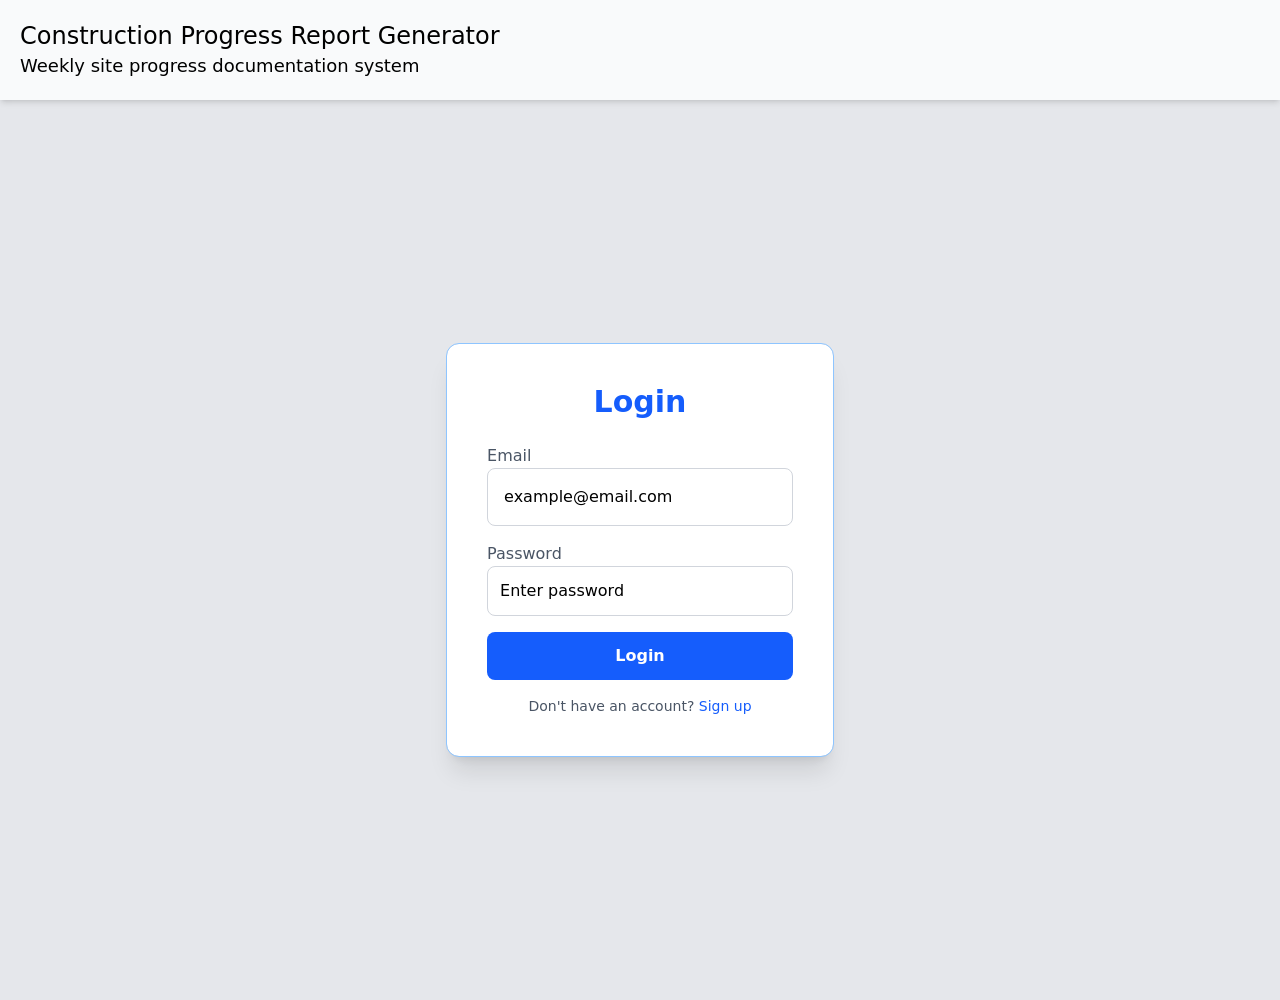
<file: index.html>
<!doctype html>
<html>
<head>
  <meta charset="UTF-8">
  <meta name="viewport" content="width=device-width, initial-scale=1.0">
  <link href="./styles.css" rel="stylesheet">
</head>

<body class="text-grey-600 bg-gray-200">
    <div><!-- content wrapper -->
        <div> <!-- navigation Edit report & Preview -->
            <nav> 
                <div class="p-5 bg-gray-50 shadow-md">
                    <div>
                        <h1 class="text-2xl"> <a href="/">Construction Progress Report Generator</a> </h1>
                        <h3 class="text-lg">  Weekly site progress documentation system </h3>
                    </div>

                    <!-- <div class="px-6 flex justify-end text-red-500">
                        <a href="#" class="text-primary">Log in</a>
                        <a href="#" class="text-primary ml-20">Sign up</a>
                    </div> -->
                </div>
            </nav> 
        </div> <!-- end nav -->
    </div> <!-- end content wrapper -->

    <main>

        <div class="min-h-screen flex justify-center items-center">

            <!-- Login Card -->
            <div id="logincard" class="bg-white shadow-xl rounded-xl p-10 outline outline-blue-300">
                <h2 class="text-3xl font-bold text-center text-blue-600 mb-6">Login</h2>

                    <form id="loginForm" class="flex flex-col space-y-4">

                        <div>
                            <label for="email" class="text-gray-600 font-medium">Email</label>
                                <input 
                                    id="email"
                                    type="email"
                                    class="w-full p-4 border border-gray-300 rounded-lg focus:outline-none focus:ring focus:ring-blue-300"
                                    placeholder="example@email.com"
                                    required
                                />
                        </div>

                        <div>
                            <label for="password" class="text-gray-600 font-medium">Password</label>
                            <input 
                                id="password"
                                type="password"
                                class="w-full p-3 border border-gray-300 rounded-lg focus:outline-none focus:ring focus:ring-blue-300"
                                placeholder="Enter password"
                                required
                            />
                        </div>

                        <!-- Error Message -->
                        <p id="loginError" class="text-red-500 text-sm text-center hidden">Invalid email or password</p>

                        <button 
                            type="submit" 
                            class="bg-blue-600 hover:bg-black text-white font-semibold rounded-lg p-3 transition"
                        >
                            Login
                        </button>

                        <p class="text-sm text-gray-600 text-center">
                            Don't have an account?
                            <a href="signup.html" class="text-blue-600 hover:underline">Sign up</a>
                        </p>

                    </form>
            </div> <!-- end of login card -->
        </div>
    </main>

    <script>
        const loginForm = document.getElementById("loginForm");
        const loginError = document.getElementById("loginError");

        loginForm.addEventListener("submit", function(event) {
            event.preventDefault();

            const savedUser = JSON.parse(localStorage.getItem("user"));
            const email = document.getElementById("email").value;
            const password = document.getElementById("password").value;

            if (savedUser && email === savedUser.email && password === savedUser.password) {
                loginError.classList.add("hidden");
                alert("Login successful!");
                window.location.href = "report.html"; // your dashboard page
            } else {
                loginError.classList.remove("hidden");
            }
        });
    </script>


</body>
</html>
</file>
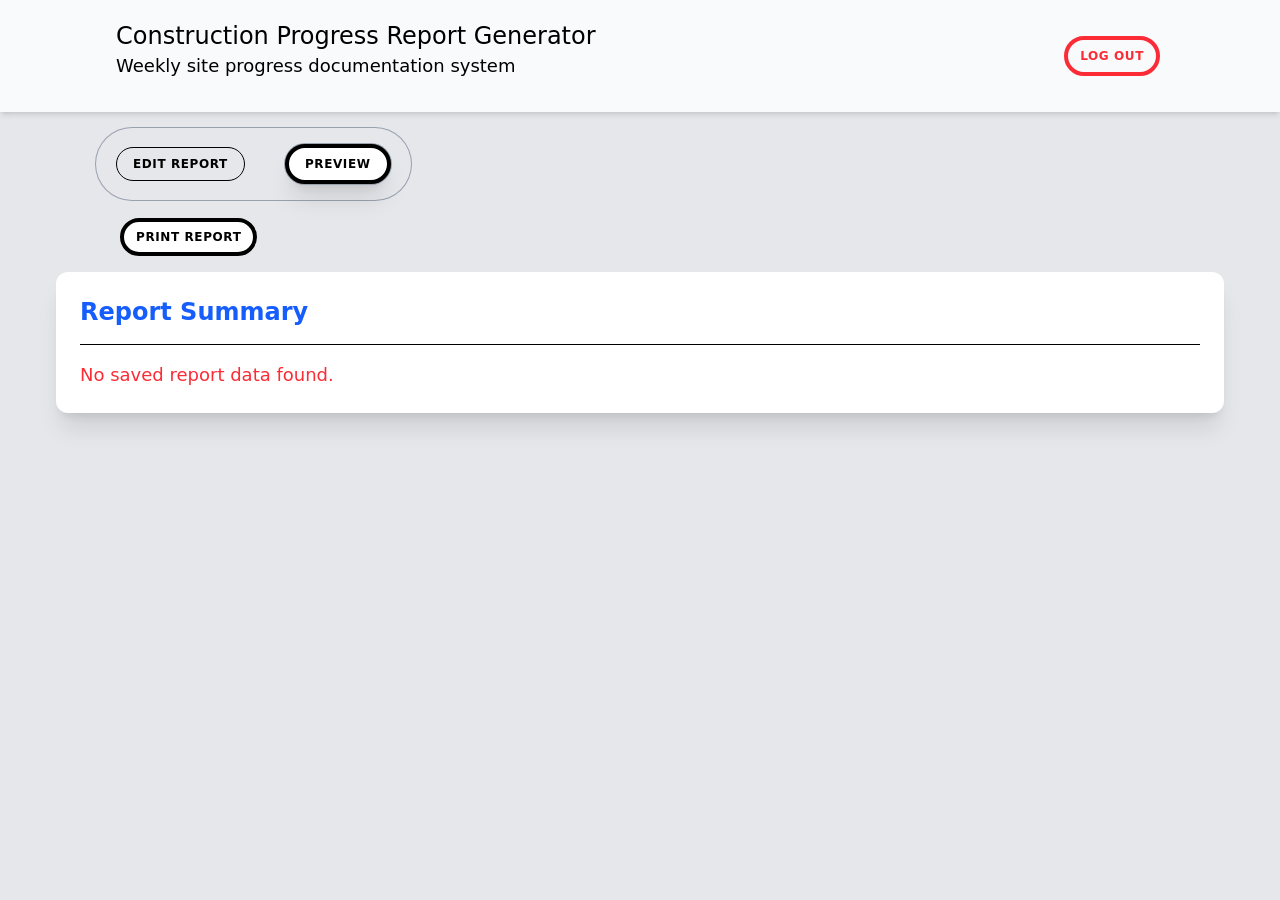
<file: preview.html>
<!doctype html>
<html>
<head>
  <meta charset="UTF-8">
  <meta name="viewport" content="width=device-width, initial-scale=1.0">
  <link href="./styles.css" rel="stylesheet">
</head>

<body class="text-grey-600 bg-gray-200">
    <div><!-- content wrapper -->
        <div> <!-- navigation Edit report & Preview -->
            <nav> 
                <div class="flex flex-col sm:flex-row p-5 bg-gray-50 shadow-md">
                    <div class="flex-1 ml-24">
                        <h1 class="text-2xl"> Construction Progress Report Generator </h1>
                        <h3 class="text-lg">  Weekly site progress documentation system </h3>
                    </div>

                    <!-- Log out button -->
                    <div class="px-5 py-4 flex justify-center mr-0 md:mr-20 text-red-500">
                        <a  href="index.html" 
                            class="border-4 rounded-full py-2 px-3 uppercase text-xs font-bold 
                                    cursor-pointer tracking-wider">
                            Log out
                        </a>
                    </div>
                </div>

                <!-- Edit report -->
                <div class="pt-4 flex">
                    <ul class="flex items-center ml-24 rounded-full ring ring-gray-400">
                        <li class="px-5 py-4 flex text-gray-500">
                            <a  href="report.html" 
                                class="border rounded-full py-2 px-4 uppercase text-xs font-bold 
                                        cursor-pointer tracking-wider">
                                Edit Report
                            </a>
                        </li>
                        <li class="px-5 py-4 flex">
                            <a  href="preview.html" 
                                class="border-4 rounded-full py-2 px-4 uppercase text-xs font-bold bg-white shadow-xl ring ring-gray-400
                                        cursor-pointer tracking-wider">
                                Preview
                            </a>
                        </li>
                    </ul>
                </div>

                <div class="p-6 ml-24">
                    <a  href="#" onclick="window.print()"
                        class="border-4 rounded-full py-2 px-3 uppercase text-xs font-bold 
                               bg-white cursor-pointer tracking-wider">
                        Print Report
                    </a>
                </div>
            </nav> 
        </div> <!-- end nav -->
    </div> <!-- end content wrapper -->

  <main class="px-8 ml-6 mr-6">
      <div class="bg-white shadow-xl rounded-xl p-6">

          <h2 class="text-2xl font-bold text-blue-600">Report Summary</h2>
          <hr class="my-4">

          <div id="previewContainer" class="space-y-6">
              <!-- dynamic preview will be injected here -->
          </div>

      </div>
  </main>

  <script>
    document.addEventListener("DOMContentLoaded", function () {
    const previewContainer = document.getElementById("previewContainer");

    // Get saved data
    const data = JSON.parse(localStorage.getItem("user"));

    if (!data) {
        previewContainer.innerHTML = `
            <p class="text-red-500 text-lg">No saved report data found.</p>
        `;
        return;
    }

    // Build preview HTML
    const html = `
        <!-- Report Details -->
        <div class="p-6">
            <h3 class="text-xl font-semibold text-gray-700">Report Details</h3>
            
            <div><strong>Project Name:</strong> 
            <div> ${data.projectName}</div>

            <div><strong>Week Ending:</strong></div>
            <div>${data.weekEnding}</div>

            <div><strong>Report Number:</strong> </div>
            <div>${data.reportNo}</div>
        </div>

        <hr class="my-4">

        <!-- Work Progress Section 1 -->
        <div>
            <h3 class="text-xl font-semibold text-gray-700">Work Progress: Section 1</h3>
            <p><strong>Section Title:</strong> ${data.section1_head}</p>

            <ul class="list-disc ml-6">
                <li>${data.activity1} – ${data.percentage1}%</li>
                <li>${data.activity2} – ${data.percentage2}%</li>
                <li>${data.activity3} – ${data.percentage3}%</li>
                <li>${data.activity4} – ${data.percentage4}%</li>
            </ul>
        </div>

        <hr class="my-4">

        <!-- Work Progress Section 2 -->
        <div>
            <h3 class="text-xl font-semibold text-gray-700">Work Progress: Section 2</h3>
            <p><strong>Section Title:</strong> ${data.section2_head}</p>

            <ul class="list-disc ml-6">
                <li>${data.activity5} – ${data.percentage5}%</li>
            </ul>
        </div>

        <hr class="my-4">

        <!-- Upcoming Works -->
        <div>
            <h3 class="text-xl font-semibold text-gray-700">Upcoming Works</h3>

            <p class="mt-2"><strong>First Week:</strong><br>${data.upcomingWeek1}</p>
            <p class="mt-2"><strong>Second Week:</strong><br>${data.upcomingWeek2}</p>
        </div>

        <hr class="my-4">

        <!-- Tradesmen -->
        <div>
            <h3 class="text-xl font-semibold text-gray-700">Tradesmen On Site</h3>

            <ul class="list-disc ml-6">
                <li>${data.trade1} – ${data.workers1} workers</li>
                <li>${data.trade2} – ${data.workers2} workers</li>
                <li>${data.trade3} – ${data.workers3} workers</li>
                <li>${data.trade4} – ${data.workers4} workers</li>
            </ul>
        </div>
    `;

    previewContainer.innerHTML = html;
});
</script>


</body>
</html>
</file>
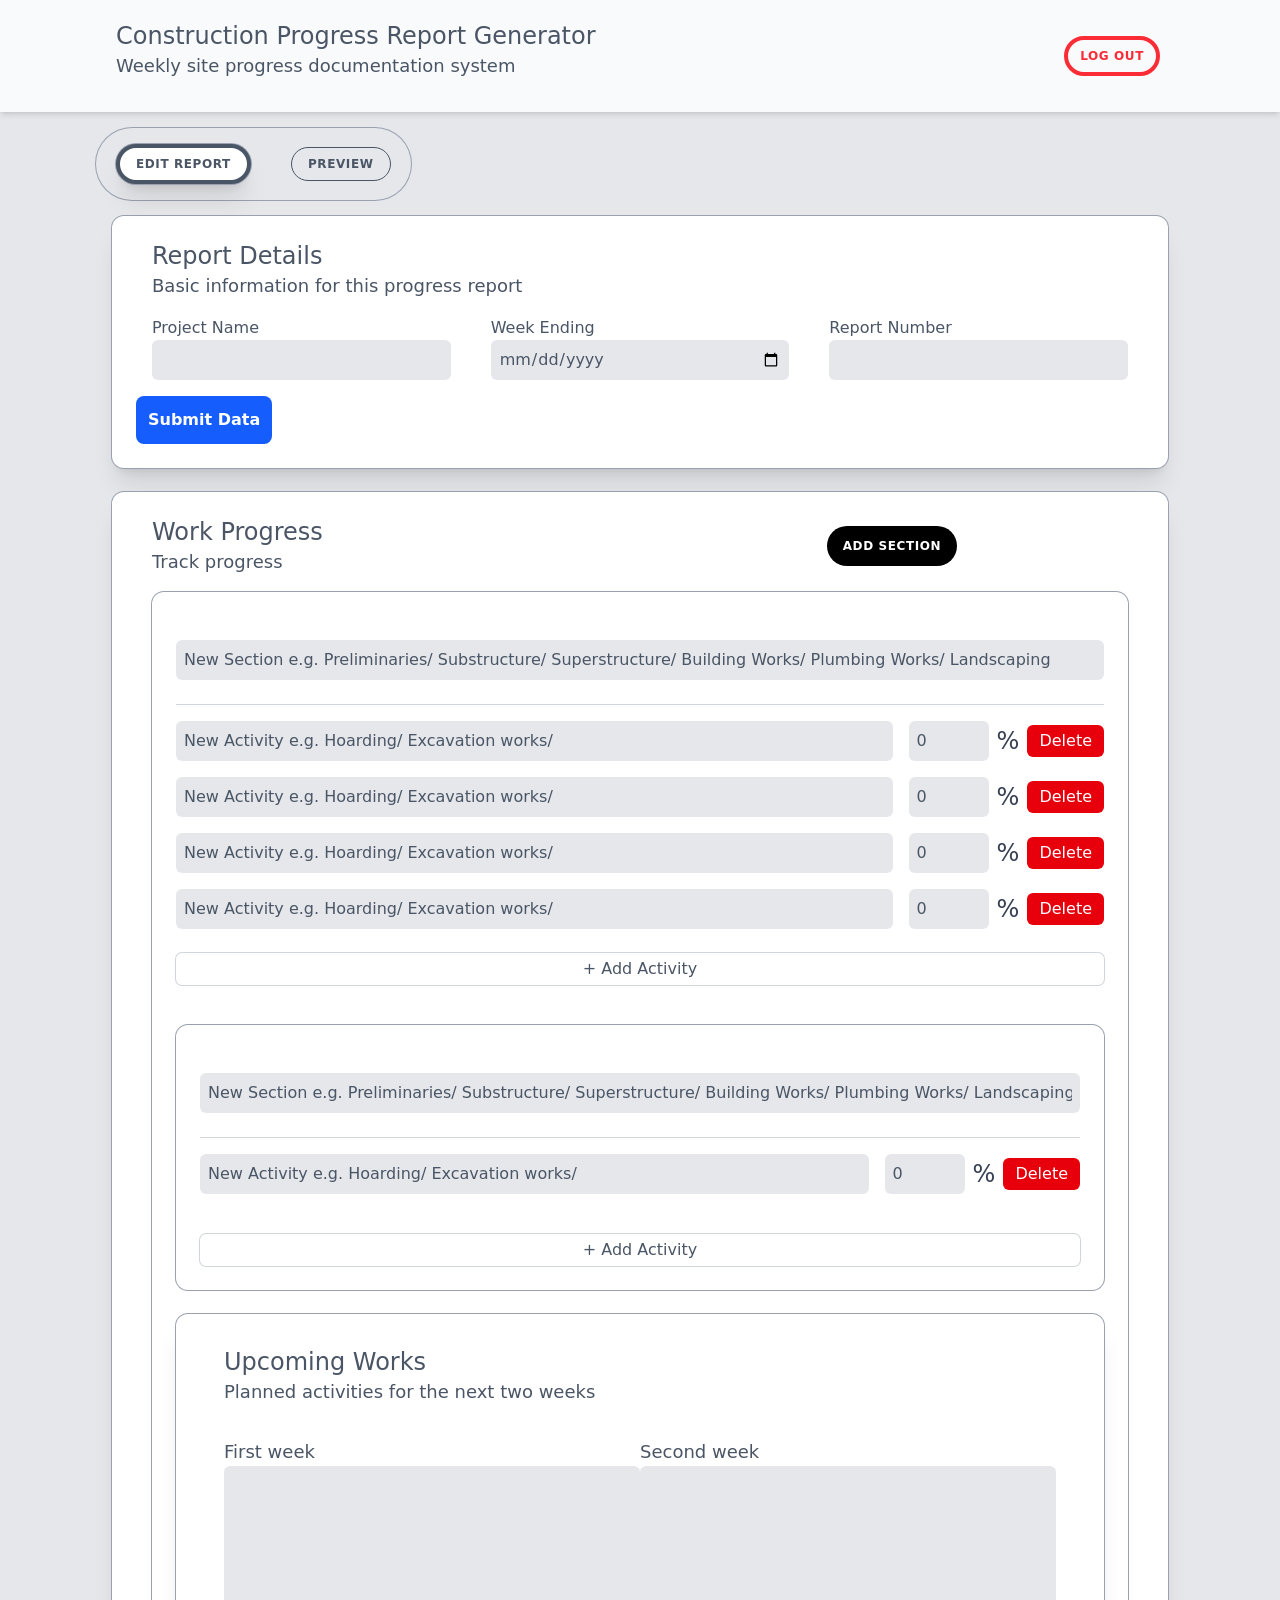
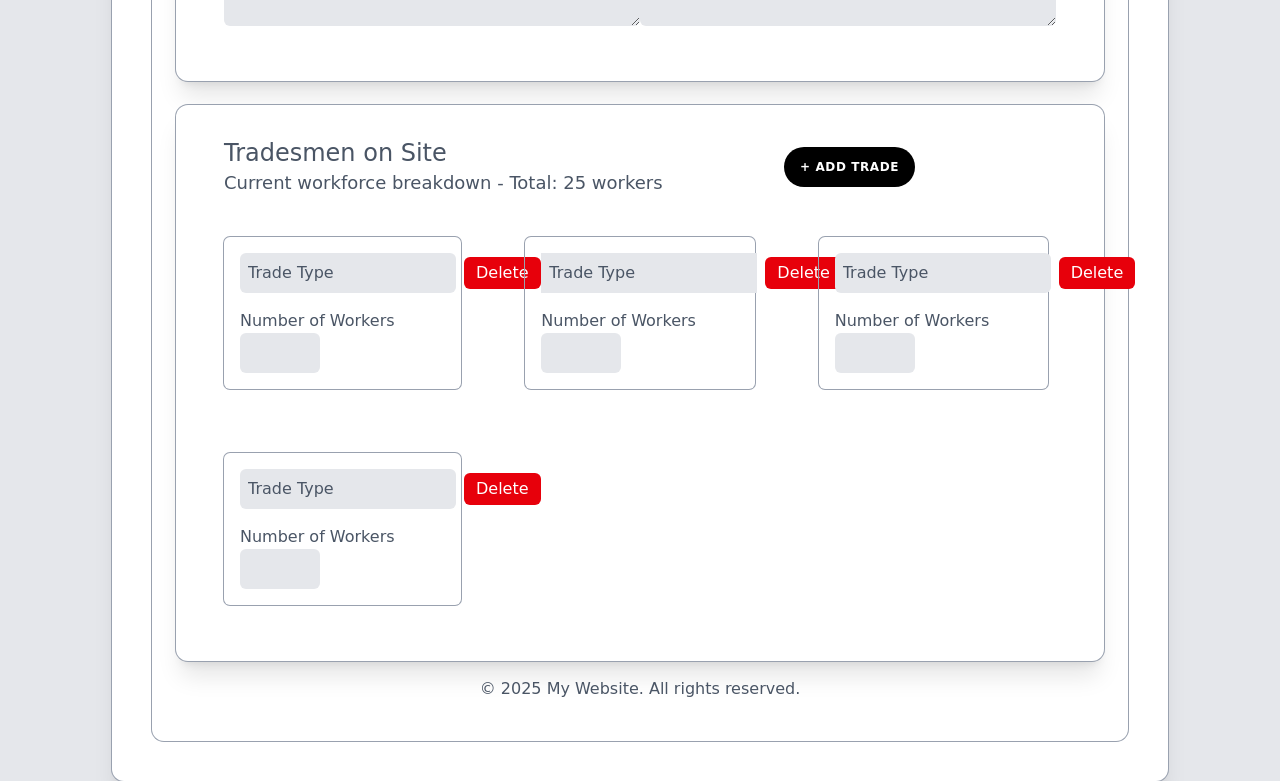
<file: report.html>
<!doctype html>
<html>
<head>
  <meta charset="UTF-8">
  <meta name="viewport" content="width=device-width, initial-scale=1.0">
  <link href="./styles.css" rel="stylesheet">
</head>

<body class="text-gray-600 bg-gray-200">
    <div><!-- content wrapper -->
        <div> <!-- navigation Edit report & Preview -->
            <nav> 
                <div class="flex flex-col sm:flex-row p-5 bg-gray-50 shadow-md">
                    <div class="flex-1 ml-24">
                        <h1 class="text-2xl"> Construction Progress Report Generator </h1>
                        <h3 class="text-lg">  Weekly site progress documentation system </h3>
                    </div>

                    <!-- Log out button -->
                    <div class="px-5 py-4 flex justify-center mr-0 md:mr-20 text-red-500">
                        <a  href="index.html" 
                            class="border-4 rounded-full py-2 px-3 uppercase text-xs font-bold 
                                    cursor-pointer tracking-wider">
                            Log out
                        </a>
                    </div>
                </div>

                <!-- Edit report -->
                <div class="pt-4 flex">
                    <ul class="flex items-center ml-24 rounded-full ring ring-gray-400">
                        <li class="px-5 py-4 flex">
                            <a  href="report.html" 
                                class="border-4 rounded-full py-2 px-4 uppercase text-xs font-bold bg-white shadow-xl ring ring-gray-400
                                        cursor-pointer tracking-wider">
                                Edit Report
                            </a>
                        </li>
                        <li class="px-5 py-4 flex text-gray-500">
                            <a  href="preview.html" 
                                class="border rounded-full py-2 px-4 uppercase text-xs font-bold 
                                        cursor-pointer tracking-wider">
                                Preview
                            </a>
                        </li>
                                              
                    </ul>
                </div>

                <div class="p-2"></div>
                
            </nav> 
        </div> <!-- end nav -->
    </div> <!-- end content wrapper -->

    <main class="px-8 ml-20 mr-20">
        
        <form id="reportForm">
            <!-- SECTION 01---------------------- Basic information -->
            <div class="bg-white shadow-xl rounded-xl p-6 ring ring-gray-400"> 
                <div class="ml-4">
                    <h2 class="text-2xl">Report Details</h2>
                    <h3 class="text-lg">Basic information for this progress report</h3>
                </div>

                <div> 
                    
                        <div class="grid grid-cols-1 md:grid-cols-3 gap-2">

                            <div class="grid p-4">
                                <label for="pj_name">Project Name</label>
                                <input  type="text" 
                                        id="pj_name" 
                                        name="pj_name" 
                                        required 
                                        class="bg-gray-200 rounded-md p-2"
                                >
                            </div>
                            
                            <div class="grid p-4">
                                <label for="wk_ending">Week Ending</label>
                                <input  type="date" 
                                        id="wk_ending" 
                                        name="wk_ending" 
                                        class="bg-gray-200 rounded-md p-2"
                                >
                            </div>
                            
                            <div class="grid p-4">
                                <label for="rpt_no">Report Number</label>
                                <input  type="text" 
                                        id="rpt_no" 
                                        name="rpt_no" 
                                        required 
                                        class="bg-gray-200 rounded-md p-2"
                                >
                            </div>
                        </div>

                        <!-- Error Message -->
                        <p id="ErrorMsg" class="text-red-500 text-sm text-center hidden">These fields need to be filled first</p>

                         
                        <button type="submit" class="bg-blue-600 hover:bg-black text-white font-semibold rounded-lg p-3 transition">
                            Submit Data
                        </button>
                    

                </div> <!-- end basic information -->
            </div>

            <!-- SECTION 02---------------------- Work Progress section -->
            <div class="bg-white shadow-xl rounded-xl p-6 mt-6 ring ring-gray-400">
                <div class="grid grid-cols-6">
                    <ul class="ml-4 col-span-4">
                        <li><h2 class="text-2xl">Work Progress</h2></li>
                        <h3 class="text-lg">Track progress</h3>
                    </ul>

                    <div class="col-span-1 text-center content-center"> 
                        <button disabled ="button" 
                                class="rounded-full py-3 px-4 uppercase
                                        bg-black text-white hover:bg-gray-700 text-xs font-bold 
                                        cursor-pointer tracking-wider" 
                                        >
                                        Add Section
                        </button>
                    </div>
                </div>

                <div class="m-4">
                    <!-- Work Progress sub-Section 01 -->
                     <div class="ring ring-gray-400 rounded-xl p-6"> 
                        <div id="progressSectionsContainer" class="space-y-6 mt-6">
                            <!-- <form id="reportForm"> -->
                                <div>                            
                                    <input  
                                        type="text"
                                        id="section_head1"
                                        name="section_head1"
                                        placeholder="New Section e.g. Preliminaries/ Substructure/ Superstructure/ Building Works/ Plumbing Works/ Landscaping"
                                        class="w-full bg-gray-200 rounded-md p-2
                                                focus:outline focus:ring-3 focus:ring-gray-400"
                                    >
                                </div>

                                <hr class="my-2 border-gray-300">
        
                                <div id="newactivityWrapper1" class="flex flex-col gap-2">
                                    <!-- Container for activity 01 -->
                                        <div class="activitiesContainer flex flex-col sm:flex-row gap-4"> 
                                            <!-- Activity input -->
                                            <div class="flex-1 pt-2">
                                                <input  type="text"
                                                        id="activity1"
                                                        name="activity1"
                                                        placeholder="New Activity e.g. Hoarding/ Excavation works/"
                                                        class="w-full bg-gray-200 rounded-md p-2 focus:outline focus:ring-3 focus:ring-gray-400"
                                                >
                                            </div>
        
                                            <!-- Percentage Input + Delete Button -->
                                            <div class="flex items-center gap-2 pt-2">
                                                <input  type="number" 
                                                        id="percentage1" 
                                                        name="percentage1" 
                                                        value="0" 
                                                        min="0" max="100"
                                                        placeholder="0%"
                                                        class="w-20 bg-gray-200 rounded-md p-2 focus:outline focus:ring-3 focus:ring-gray-400"
                                                >

                                                <span class="text-2xl text-gray-700">%</span>
        
                                                <button disabled type="button"
                                                        value="Delete"
                                                        class="bg-red-600 hover:bg-red-700 text-white rounded-md px-3 py-1 transition cursor-pointer"
                                                        onclick="this.closest('.activitiesContainer').remove()"
                                                    >
                                                        Delete
                                                </button>
                                            </div>
        
                                        </div><!-- end of activity 01-->

                                <div id="newactivityWrapper2" class="flex flex-col gap-2">
                                    <!-- Container for activity 02 -->
                                        <div class="activitiesContainer flex flex-col sm:flex-row gap-4"> 
                                            <!-- Activity input -->
                                            <div class="flex-1 pt-2">
                                                <input  type="text"
                                                        id="activity2"
                                                        name="activity2"
                                                        placeholder="New Activity e.g. Hoarding/ Excavation works/"
                                                        class="w-full bg-gray-200 rounded-md p-2 focus:outline focus:ring-3 focus:ring-gray-400"
                                                >
                                            </div>
        
                                            <!-- Percentage Input + Delete Button -->
                                            <div class="flex items-center gap-2 pt-2">
                                                <input  type="number" 
                                                        id="percentage2" 
                                                        name="percentage2" 
                                                        value="0" 
                                                        min="0" max="100"
                                                        placeholder="0%"
                                                        class="w-20 bg-gray-200 rounded-md p-2 focus:outline focus:ring-3 focus:ring-gray-400"
                                                >

                                                <span class="text-2xl text-gray-700">%</span>
        
                                                <button disabled type="button"
                                                        value="Delete"
                                                        class="bg-red-600 hover:bg-red-700 text-white rounded-md px-3 py-1 transition cursor-pointer"
                                                        onclick="this.closest('.activitiesContainer').remove()"
                                                    >
                                                        Delete
                                                </button>
                                            </div>
        
                                        </div><!-- end of activity 02 -->

                                <div id="newactivityWrapper3" class="flex flex-col gap-2">
                                    <!-- Container for activity 03 -->
                                        <div class="activitiesContainer flex flex-col sm:flex-row gap-4"> 
                                            <!-- Activity input -->
                                            <div class="flex-1 pt-2">
                                                <input  type="text"
                                                        id="activity3"
                                                        name="activity3"
                                                        placeholder="New Activity e.g. Hoarding/ Excavation works/"
                                                        class="w-full bg-gray-200 rounded-md p-2 focus:outline focus:ring-3 focus:ring-gray-400"
                                                >
                                            </div>
        
                                            <!-- Percentage Input + Delete Button -->
                                            <div class="flex items-center gap-2 pt-2">
                                                <input  type="number" 
                                                        id="percentage3" 
                                                        name="percentage3" 
                                                        value="0" 
                                                        min="0" max="100"
                                                        placeholder="0%"
                                                        class="w-20 bg-gray-200 rounded-md p-2 focus:outline focus:ring-3 focus:ring-gray-400"
                                                >

                                                <span class="text-2xl text-gray-700">%</span>
        
                                                <button disabled type="button"
                                                        value="Delete"
                                                        class="bg-red-600 hover:bg-red-700 text-white rounded-md px-3 py-1 transition cursor-pointer"
                                                        onclick="this.closest('.activitiesContainer').remove()"
                                                    >
                                                        Delete
                                                </button>
                                            </div>
        
                                        </div><!-- end of activity 03 -->

                                <div id="newactivityWrapper4" class="flex flex-col gap-2">
                                    <!-- Container for activity 04 -->
                                        <div class="activitiesContainer flex flex-col sm:flex-row gap-4"> 
                                            <!-- Activity input -->
                                            <div class="flex-1 pt-2">
                                                <input  type="text"
                                                        id="activity4"
                                                        name="activity4"
                                                        placeholder="New Activity e.g. Hoarding/ Excavation works/"
                                                        class="w-full bg-gray-200 rounded-md p-2 focus:outline focus:ring-3 focus:ring-gray-400"
                                                >
                                            </div>
        
                                            <!-- Percentage Input + Delete Button -->
                                            <div class="flex items-center gap-2 pt-2">
                                                <input  type="number" 
                                                        id="percentage4" 
                                                        name="percentage4" 
                                                        value="0" 
                                                        min="0" max="100"
                                                        placeholder="0%"
                                                        class="w-20 bg-gray-200 rounded-md p-2 focus:outline focus:ring-3 focus:ring-gray-400"
                                                >

                                                <span class="text-2xl text-gray-700">%</span>
        
                                                <button disabled type="button"
                                                        value="Delete"
                                                        class="bg-red-600 hover:bg-red-700 text-white rounded-md px-3 py-1 transition cursor-pointer"
                                                        onclick="this.closest('.activitiesContainer').remove()"
                                                    >
                                                        Delete
                                                </button>
                                            </div>
        
                                        </div><!-- end of activity 04 -->
                                </div>
    
                                <div class="pt-4">
                                    <button disabled class="w-full ring ring-gray-300 rounded-md p-1" 
                                            onclick="addProgressActivity()"
                                    >
                                        + Add Activity
                                    </button>
                                </div>
                            
                        </div>
                    </div> <!-- end work sub -->

                </br>

                    <!-- Work Progress sub-Section 02 -->
                     <div class="ring ring-gray-400 rounded-xl p-6"> 
                        <div id="progressSectionsContainer" class="space-y-6 mt-6">
                            <!-- <form id="reportForm"> -->
                                <div>                            
                                    <input  
                                        type="text"
                                        id="section_head2"
                                        name="section_head2"
                                        placeholder="New Section e.g. Preliminaries/ Substructure/ Superstructure/ Building Works/ Plumbing Works/ Landscaping"
                                        class="w-full bg-gray-200 rounded-md p-2
                                                focus:outline focus:ring-3 focus:ring-gray-400"
                                    >
                                </div>

                                <hr class="my-2 border-gray-300">
        
                                <div id="newactivityWrapper5" class="flex flex-col gap-2">
                                    <!-- Container for all activity 05 -->
                                        <div class="activitiesContainer flex flex-col sm:flex-row gap-4"> 
                                            <!-- Activity input -->
                                            <div class="flex-1 pt-2">
                                                <input  type="text"
                                                        id="activity5"
                                                        name="activity5"
                                                        placeholder="New Activity e.g. Hoarding/ Excavation works/"
                                                        class="w-full bg-gray-200 rounded-md p-2 focus:outline focus:ring-3 focus:ring-gray-400"
                                                >
                                            </div>
        
                                            <!-- Percentage Input + Delete Button -->
                                            <div class="flex items-center gap-2 pt-2">
                                                <input  type="number" 
                                                        id="percentage5" 
                                                        name="percentage5" 
                                                        value="0" 
                                                        min="0" max="100"
                                                        placeholder="0%"
                                                        class="w-20 bg-gray-200 rounded-md p-2 focus:outline focus:ring-3 focus:ring-gray-400"
                                                >

                                                <span class="text-2xl text-gray-700">%</span>
        
                                                <button disabled type="button"
                                                        value="Delete"
                                                        class="bg-red-600 hover:bg-red-700 text-white rounded-md px-3 py-1 transition cursor-pointer"
                                                        onclick="this.closest('.activitiesContainer').remove()"
                                                    >
                                                        Delete
                                                </button>
                                            </div>
        
                                        </div><!-- end of activity 05-->
                                </div>
    
                                <div class="pt-4">
                                    <button disabled class="w-full ring ring-gray-300 rounded-md p-1" 
                                            onclick="addProgressActivity()"
                                    >
                                        + Add Activity
                                    </button>
                                </div>
                            
                        </div>
                    </div> <!-- end work sub -->

                </div> <!-- end progress section -->
            </div>
        </br>
            
        <!-- SECTION 03---------------------- Upcoming Works section -->
        <div class="bg-white shadow-xl rounded-xl p-6 ring ring-gray-400">
            <div class="p-2">
                <ul class="ml-4">
                    <li><h2 class="text-2xl">Upcoming Works</h2></li>
                    <li><h3 class="text-lg">Planned activities for the next two weeks</h3></li>
                </ul>
            </div>

            <div id="upcomingContainer" class="p-6 flex flex-col sm:flex-row">
                <!-- <form id="reportForm" class="flex flex-col sm:flex-row gap-4 w-full"> -->
                    <!-- First week -->
                    <div class="flex-1">
                        <label for="upcomingHead1" class="text-lg">First week</label>                            
                        <textarea  
                            id="upcomingHead1"
                            name="upcomingHead1"
                            placeholder="Describe the planned work..."
                            rows="6"
                            class="w-full bg-gray-200 rounded-md p-2
                                    focus:outline focus:ring-3 focus:ring-gray-400">
                        </textarea>
                    </div>

                    <!-- Second week -->
                    <div class="flex-1">
                        <label for="upcomingHead2" class="text-lg">Second week</label>                            
                        <textarea  
                            id="upcomingHead2"
                            name="upcomingHead2"
                            placeholder="Describe the planned work..."
                            rows="6"
                            class="w-full bg-gray-200 rounded-md p-2
                                    focus:outline focus:ring-3 focus:ring-gray-400">
                        </textarea>
                    </div>
                
            </div>
        </div>

        </br>

        <!-- SECTION 04---------------------- Tradesmen section -->
        <div class="bg-white shadow-xl rounded-xl p-6 ring ring-gray-400">
            <div class="grid grid-cols-6 p-2">
                <div class="col-span-4">
                    <ul class="ml-4">
                        <li><h2 class="text-2xl">Tradesmen on Site</h2></li>
                        <li><h3 class="text-lg">Current workforce breakdown - Total: 25 workers</h3></li>
                    </ul>
                </div>
            
                <div class="content-center"> 
                    <button disabled type="button" 
                            class="rounded-full py-3 px-4 uppercase
                                    bg-black text-white hover:bg-gray-700 text-xs font-bold 
                                    cursor-pointer tracking-wider" 
                                    onclick="addSection()">
                                    + Add Trade
                    </button>
                </div>
            </div>

            <div class="grid grid-cols-3">
                <!-- Trademen Card here 01 -->
                <div id="tradesContainer1" class="m-4 ml-2">
                    <!-- <form id="reportForm" class="w-full"> -->

                    <div class="m-4 p-4 rounded-md ring ring-gray-400">
                        <div class="flex items-center gap-2 mb-4">
                            <input id="tradeType1"
                                    name="tradeType1"
                                    type="text" 
                                    placeholder="Trade Type"
                                    class="flex-1 bg-gray-200 rounded-md p-2
                                                focus:outline focus2:ring-3 focus:ring-gray-400"> 
                        
                            <button disabled type="button" 
                                    class="bg-red-600 hover:bg-red-700 text-white rounded-md px-3 py-1 transition cursor-pointer" 
                                    onclick="deleteTrade(this)">Delete
                            </button>
                        </div>

                        <div class="flex-1 items-center gap-2">
                            <label for="workers">Number of Workers</label>
                        <input 
                                type="number"
                                id="workers1" 
                                name="workers1"
                                class="flex-1 bg-gray-200 rounded-md p-2 w-20 focus:outline-none focus:ring-2 focus:ring-gray-400">
                        </div>
                    </div>
                </div>

                <!-- Trademen Card here 02 -->
                <div id="tradesContainer2" class="m-4">
                    <!-- <form id="reportForm" class="w-full"> -->

                    <div class="m-4 p-4 rounded-md ring ring-gray-400">
                        <div class="flex items-center gap-2 mb-4">
                            <input id="tradeType2"
                                    name="tradeType2"
                                    type="text" 
                                    placeholder="Trade Type"
                                    class="flex-1 bg-gray-200 rounded-3md p-2
                                                focus:outline focus:ring-3 focus:ring-gray-400"> 
                        
                            <button disabled type="button" 
                                    class="bg-red-600 hover:bg-red-700 text-white rounded-md px-3 py-1 transition cursor-pointer" 
                                    onclick="deleteTrade(this)">Delete
                            </button>
                        </div>

                        <div class="flex-1 items-center gap-2 ">
                            <label for="workers">Number of Workers</label>
                        <input 
                                type="number"
                                id="workers2" 
                                name="workers2"
                                class="flex-1 bg-gray-200 rounded-md p-2 w-20 focus:outline-none focus:ring-2 focus:ring-gray-400">
                        </div>
                    </div>
                </div>

                <!-- Trademen Card here 03 -->
                <div id="tradesContainer3" class="m-4">
                    <!-- <form id="reportForm" class="w-full"> -->

                    <div class="m-4 p-4 rounded-md ring ring-gray-400">
                        <div class="flex items-center gap-2 mb-4">
                            <input id="tradeType3"
                                    name="tradeType3"
                                    type="text" 
                                    placeholder="Trade Type"
                                    class="flex-1 bg-gray-200 rounded-md p-2
                                                focus:outline focus:ring-3 focus:ring-gray-400"> 
                        
                            <button disabled type="button" 
                                    class="bg-red-600 hover:bg-red-700 text-white rounded-md px-3 py-1 transition cursor-pointer" 
                                    onclick="deleteTrade(this)">Delete
                            </button>
                        </div>

                        <div class="flex-1 items-center gap-2 ">
                            <label for="workers">Number of Workers</label>
                        <input 
                                type="number"
                                id="workers3" 
                                name="workers3"
                                class="flex-1 bg-gray-200 rounded-md p-2 w-20 focus:outline-none focus:ring-2 focus:ring-gray-400">
                        </div>
                    </div>
                </div>

                <!-- Trademen Card here 04 -->
                <div id="tradesContainer4" class="m-4 ml-2">
                    <!-- <form id="reportForm" class="w-full"> -->

                    <div class="m-4 p-4 rounded-md ring ring-gray-400">
                        <div class="flex items-center gap-2 mb-4">
                            <input id="tradeType4"
                                    name="tradeType4"
                                    type="text" 
                                    placeholder="Trade Type"
                                    class="flex-1 bg-gray-200 rounded-md p-2
                                                focus:outline focus:ring-3 focus:ring-gray-400"> 
                        
                            <button disabled type="button" 
                                    class="bg-red-600 hover:bg-red-700 text-white rounded-md px-3 py-1 transition cursor-pointer" 
                                    onclick="deleteTrade(this)">Delete
                            </button>
                        </div>

                        <div class="flex-1 items-center gap-2 ">
                            <label for="workers">Number of Workers</label>
                        <input 
                                type="number"
                                id="workers4" 
                                name="workers4"
                                class="flex-1 bg-gray-200 rounded-md p-2 w-20 focus:outline-none focus:ring-2 focus:ring-gray-400">
                        </div>
                    </div>
                </div>
            </div>
        </div>
    

        <!-- Preview container -->
        <div id="previewContainer" style="display:none; background:#fff; padding:10px; border:1px solid #aaa; margin-top:20px;">
            <h2>Preview of Report Details</h2>
        <div id="previewContent"></div>
        <button onclick="hidePreview()">Close Preview</button>
        </div>
    </form>
        <footer>
            <p class="m-4 text-center">&copy; 2025 My Website. All rights reserved.</p>
        </footer>
    </main>

<script>
document.addEventListener("submit", function (event) {
    event.preventDefault();

    const ErrorMsg = document.getElementById("ErrorMsg");

    // Explicitly get forms by ID
    const reportForm = document.getElementById("reportForm");

    // Read main fields
    const projectName = reportForm.pj_name.value.trim();
    const weekEnding  = reportForm.wk_ending.value.trim();
    const reportNo    = reportForm.rpt_no.value.trim();

    // Validate required fields
    if (projectName === "" || reportNo === "") {
        ErrorMsg.classList.remove("hidden");
        return;
    }

    ErrorMsg.classList.add("hidden");

    // Gather all values into a single object
    const userData = {
        projectName,
        weekEnding,
        reportNo,

        // Work section 1
        section1_head: reportForm.section_head1.value.trim(),
        activity1: reportForm.activity1.value.trim(),
        percentage1: reportForm.percentage1.value.trim(),
        activity2: reportForm.activity2.value.trim(),
        percentage2: reportForm.percentage2.value.trim(),
        activity3: reportForm.activity3.value.trim(),
        percentage3: reportForm.percentage3.value.trim(),
        activity4: reportForm.activity4.value.trim(),
        percentage4: reportForm.percentage4.value.trim(),

        // Work section 2
        section2_head: reportForm.section_head2.value.trim(),
        activity5: reportForm.activity5.value.trim(),
        percentage5: reportForm.percentage5.value.trim(),

        // Upcoming works
        upcomingWeek1: reportForm.upcomingHead1.value.trim(),
        upcomingWeek2: reportForm.upcomingHead2.value.trim(),

        // Tradesmen
        trade1: reportForm.tradeType1.value.trim(),
        workers1: reportForm.workers1.value.trim(),

        trade2: reportForm.tradeType2.value.trim(),
        workers2: reportForm.workers2.value.trim(),

        trade3: reportForm.tradeType3.value.trim(),
        workers3: reportForm.workers3.value.trim(),

        trade4: reportForm.tradeType4.value.trim(),
        workers4: reportForm.workers4.value.trim(),
    };

    // Save
    localStorage.setItem("user", JSON.stringify(userData));

    // Navigate to preview
    window.location.href = "preview.html";
});

</script>

</body>
</html>
</file>
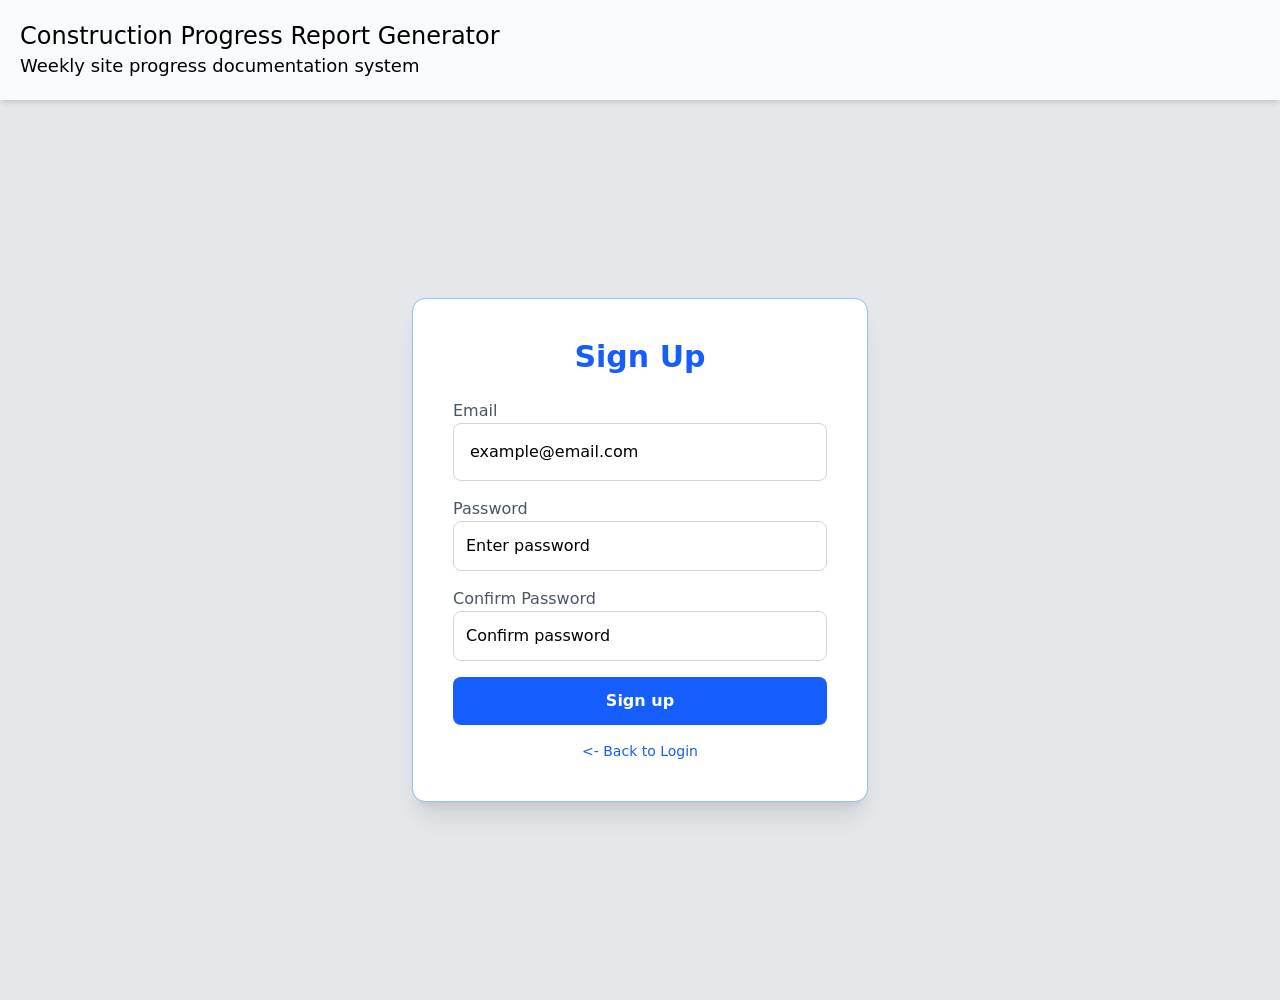
<file: signup.html>
<!doctype html>
<html>
<head>
  <meta charset="UTF-8">
  <meta name="viewport" content="width=device-width, initial-scale=1.0">
  <link href="./styles.css" rel="stylesheet">
</head>

<body class="text-grey-600 bg-gray-200">
    <div><!-- content wrapper -->
        <div> <!-- navigation Edit report & Preview -->
            <nav> 
                <div class="p-5 bg-gray-50 shadow-md">
                    <div>
                        <h1 class="text-2xl"> <a href="/">Construction Progress Report Generator</a> </h1>
                        <h3 class="text-lg">  Weekly site progress documentation system </h3>
                    </div>

                    <!-- <div class="px-6 flex justify-end text-red-500">
                        <a href="#" class="text-primary">Log in</a>
                        <a href="#" class="text-primary ml-20">Sign up</a>
                    </div> -->
                </div>
            </nav> 
        </div> <!-- end nav -->
    </div> <!-- end content wrapper -->

    <main>

        <div class="min-h-screen flex justify-center items-center">

            <!-- Sign up Card -->
            <div id="signupCard" class="bg-white shadow-xl rounded-xl p-10  outline outline-blue-300">
                <h2 class="text-3xl font-bold text-center text-blue-600 mb-6">Sign Up</h2>

                    <form id="signupForm" class="flex flex-col space-y-4">

                        <div>
                            <label for="email" class="text-gray-600 font-medium">Email</label>
                                <input 
                                    id="email"
                                    type="email"
                                    class="w-full p-4 border border-gray-300 rounded-lg focus:outline-none focus:ring focus:ring-blue-300"
                                    placeholder="example@email.com"
                                    required
                                />
                        </div>

                        <div>
                            <label for="password" class="text-gray-600 font-medium">Password</label>
                            <input 
                                id="password"
                                type="password"
                                class="w-full p-3 border border-gray-300 rounded-lg focus:outline-none focus:ring focus:ring-blue-300"
                                placeholder="Enter password"
                                required
                            />
                        </div>

                        <div>
                            <label for="confirmPassword" class="text-gray-600 font-medium">Confirm Password</label>
                            <input 
                                id="confirmPassword"
                                type="password"
                                class="w-full p-3 border border-gray-300 rounded-lg focus:outline-none focus:ring focus:ring-blue-300"
                                placeholder="Confirm password"
                                required
                            />
                        </div>

                        <!-- Error Message -->
                        <p id="pserrorMsg" class="text-red-500 text-sm text-center hidden">Passwords do not match</p>

                        <button type="submit" class="bg-blue-600 hover:bg-black text-white font-semibold rounded-lg p-3 transition">
                            Sign up
                        </button>

                        <p class="text-sm text-gray-600 text-center">
                            <a href="index.html" class="text-blue-600 hover:underline"> <- Back to Login</a>
                        </p>

                    </form>
            </div> <!-- end of sign up card -->
        </div>

    </main>

    <script>
            const signupForm = document.getElementById("signupForm");
            const errorMsg = document.getElementById("pserrorMsg");

            signupForm.addEventListener
            (
                "submit", function(event) 
            {
                event.preventDefault();

                const email = document.getElementById("email").value;
                const password = document.getElementById("password").value;
                const confirmPassword = document.getElementById("confirmPassword").value;

                if (password !== confirmPassword) 
                {
                    errorMsg.classList.remove("hidden");
                    return;
                // } else {
                }

                // Save to localStorage
                const userData = 
                {
                    email: email,
                    password: password
                };

                localStorage.setItem("user", JSON.stringify(userData));

                errorMsg.classList.add("hidden");
                alert("Account created successfully!");

                // Redirect to login
                window.location.href = "index.html";
                
            });

    </script>

</body>
</html>
</file>
<file: styles.css>
/*! tailwindcss v4.1.17 | MIT License | https://tailwindcss.com */
@layer properties;
@layer theme, base, components, utilities;
@layer theme {
  :root, :host {
    --font-sans: ui-sans-serif, system-ui, sans-serif, "Apple Color Emoji",
      "Segoe UI Emoji", "Segoe UI Symbol", "Noto Color Emoji";
    --font-mono: ui-monospace, SFMono-Regular, Menlo, Monaco, Consolas, "Liberation Mono",
      "Courier New", monospace;
    --color-red-500: oklch(63.7% 0.237 25.331);
    --color-red-600: oklch(57.7% 0.245 27.325);
    --color-red-700: oklch(50.5% 0.213 27.518);
    --color-amber-200: oklch(92.4% 0.12 95.746);
    --color-amber-300: oklch(87.9% 0.169 91.605);
    --color-green-700: oklch(52.7% 0.154 150.069);
    --color-blue-300: oklch(80.9% 0.105 251.813);
    --color-blue-400: oklch(70.7% 0.165 254.624);
    --color-blue-600: oklch(54.6% 0.245 262.881);
    --color-blue-700: oklch(48.8% 0.243 264.376);
    --color-gray-50: oklch(98.5% 0.002 247.839);
    --color-gray-100: oklch(96.7% 0.003 264.542);
    --color-gray-200: oklch(92.8% 0.006 264.531);
    --color-gray-300: oklch(87.2% 0.01 258.338);
    --color-gray-400: oklch(70.7% 0.022 261.325);
    --color-gray-500: oklch(55.1% 0.027 264.364);
    --color-gray-600: oklch(44.6% 0.03 256.802);
    --color-gray-700: oklch(37.3% 0.034 259.733);
    --color-black: #000;
    --color-white: #fff;
    --spacing: 0.25rem;
    --container-sm: 24rem;
    --text-xs: 0.75rem;
    --text-xs--line-height: calc(1 / 0.75);
    --text-sm: 0.875rem;
    --text-sm--line-height: calc(1.25 / 0.875);
    --text-base: 1rem;
    --text-base--line-height: calc(1.5 / 1);
    --text-lg: 1.125rem;
    --text-lg--line-height: calc(1.75 / 1.125);
    --text-xl: 1.25rem;
    --text-xl--line-height: calc(1.75 / 1.25);
    --text-2xl: 1.5rem;
    --text-2xl--line-height: calc(2 / 1.5);
    --text-3xl: 1.875rem;
    --text-3xl--line-height: calc(2.25 / 1.875);
    --text-4xl: 2.25rem;
    --text-4xl--line-height: calc(2.5 / 2.25);
    --text-5xl: 3rem;
    --text-5xl--line-height: 1;
    --text-7xl: 4.5rem;
    --text-7xl--line-height: 1;
    --font-weight-medium: 500;
    --font-weight-semibold: 600;
    --font-weight-bold: 700;
    --tracking-wider: 0.05em;
    --radius-md: 0.375rem;
    --radius-lg: 0.5rem;
    --radius-xl: 0.75rem;
    --default-transition-duration: 150ms;
    --default-transition-timing-function: cubic-bezier(0.4, 0, 0.2, 1);
    --default-font-family: var(--font-sans);
    --default-mono-font-family: var(--font-mono);
  }
}
@layer base {
  *, ::after, ::before, ::backdrop, ::file-selector-button {
    box-sizing: border-box;
    margin: 0;
    padding: 0;
    border: 0 solid;
  }
  html, :host {
    line-height: 1.5;
    -webkit-text-size-adjust: 100%;
    tab-size: 4;
    font-family: var(--default-font-family, ui-sans-serif, system-ui, sans-serif, "Apple Color Emoji", "Segoe UI Emoji", "Segoe UI Symbol", "Noto Color Emoji");
    font-feature-settings: var(--default-font-feature-settings, normal);
    font-variation-settings: var(--default-font-variation-settings, normal);
    -webkit-tap-highlight-color: transparent;
  }
  hr {
    height: 0;
    color: inherit;
    border-top-width: 1px;
  }
  abbr:where([title]) {
    -webkit-text-decoration: underline dotted;
    text-decoration: underline dotted;
  }
  h1, h2, h3, h4, h5, h6 {
    font-size: inherit;
    font-weight: inherit;
  }
  a {
    color: inherit;
    -webkit-text-decoration: inherit;
    text-decoration: inherit;
  }
  b, strong {
    font-weight: bolder;
  }
  code, kbd, samp, pre {
    font-family: var(--default-mono-font-family, ui-monospace, SFMono-Regular, Menlo, Monaco, Consolas, "Liberation Mono", "Courier New", monospace);
    font-feature-settings: var(--default-mono-font-feature-settings, normal);
    font-variation-settings: var(--default-mono-font-variation-settings, normal);
    font-size: 1em;
  }
  small {
    font-size: 80%;
  }
  sub, sup {
    font-size: 75%;
    line-height: 0;
    position: relative;
    vertical-align: baseline;
  }
  sub {
    bottom: -0.25em;
  }
  sup {
    top: -0.5em;
  }
  table {
    text-indent: 0;
    border-color: inherit;
    border-collapse: collapse;
  }
  :-moz-focusring {
    outline: auto;
  }
  progress {
    vertical-align: baseline;
  }
  summary {
    display: list-item;
  }
  ol, ul, menu {
    list-style: none;
  }
  img, svg, video, canvas, audio, iframe, embed, object {
    display: block;
    vertical-align: middle;
  }
  img, video {
    max-width: 100%;
    height: auto;
  }
  button, input, select, optgroup, textarea, ::file-selector-button {
    font: inherit;
    font-feature-settings: inherit;
    font-variation-settings: inherit;
    letter-spacing: inherit;
    color: inherit;
    border-radius: 0;
    background-color: transparent;
    opacity: 1;
  }
  :where(select:is([multiple], [size])) optgroup {
    font-weight: bolder;
  }
  :where(select:is([multiple], [size])) optgroup option {
    padding-inline-start: 20px;
  }
  ::file-selector-button {
    margin-inline-end: 4px;
  }
  ::placeholder {
    opacity: 1;
  }
  @supports (not (-webkit-appearance: -apple-pay-button))  or (contain-intrinsic-size: 1px) {
    ::placeholder {
      color: currentcolor;
      @supports (color: color-mix(in lab, red, red)) {
        color: color-mix(in oklab, currentcolor 50%, transparent);
      }
    }
  }
  textarea {
    resize: vertical;
  }
  ::-webkit-search-decoration {
    -webkit-appearance: none;
  }
  ::-webkit-date-and-time-value {
    min-height: 1lh;
    text-align: inherit;
  }
  ::-webkit-datetime-edit {
    display: inline-flex;
  }
  ::-webkit-datetime-edit-fields-wrapper {
    padding: 0;
  }
  ::-webkit-datetime-edit, ::-webkit-datetime-edit-year-field, ::-webkit-datetime-edit-month-field, ::-webkit-datetime-edit-day-field, ::-webkit-datetime-edit-hour-field, ::-webkit-datetime-edit-minute-field, ::-webkit-datetime-edit-second-field, ::-webkit-datetime-edit-millisecond-field, ::-webkit-datetime-edit-meridiem-field {
    padding-block: 0;
  }
  ::-webkit-calendar-picker-indicator {
    line-height: 1;
  }
  :-moz-ui-invalid {
    box-shadow: none;
  }
  button, input:where([type="button"], [type="reset"], [type="submit"]), ::file-selector-button {
    appearance: button;
  }
  ::-webkit-inner-spin-button, ::-webkit-outer-spin-button {
    height: auto;
  }
  [hidden]:where(:not([hidden="until-found"])) {
    display: none !important;
  }
}
@layer utilities {
  .absolute {
    position: absolute;
  }
  .relative {
    position: relative;
  }
  .top-2 {
    top: calc(var(--spacing) * 2);
  }
  .top-3 {
    top: calc(var(--spacing) * 3);
  }
  .right-2 {
    right: calc(var(--spacing) * 2);
  }
  .right-3 {
    right: calc(var(--spacing) * 3);
  }
  .col-auto {
    grid-column: auto;
  }
  .col-span-1 {
    grid-column: span 1 / span 1;
  }
  .col-span-2 {
    grid-column: span 2 / span 2;
  }
  .col-span-3 {
    grid-column: span 3 / span 3;
  }
  .col-span-4 {
    grid-column: span 4 / span 4;
  }
  .col-span-5 {
    grid-column: span 5 / span 5;
  }
  .row-3 {
    grid-row: 3;
  }
  .row-span-3 {
    grid-row: span 3 / span 3;
  }
  .container {
    width: 100%;
    @media (width >= 40rem) {
      max-width: 40rem;
    }
    @media (width >= 48rem) {
      max-width: 48rem;
    }
    @media (width >= 64rem) {
      max-width: 64rem;
    }
    @media (width >= 80rem) {
      max-width: 80rem;
    }
    @media (width >= 96rem) {
      max-width: 96rem;
    }
  }
  .m-4 {
    margin: calc(var(--spacing) * 4);
  }
  .m-8 {
    margin: calc(var(--spacing) * 8);
  }
  .my-2 {
    margin-block: calc(var(--spacing) * 2);
  }
  .my-4 {
    margin-block: calc(var(--spacing) * 4);
  }
  .mt-3 {
    margin-top: calc(var(--spacing) * 3);
  }
  .mt-6 {
    margin-top: calc(var(--spacing) * 6);
  }
  .mt-8 {
    margin-top: calc(var(--spacing) * 8);
  }
  .mr-0 {
    margin-right: calc(var(--spacing) * 0);
  }
  .mr-6 {
    margin-right: calc(var(--spacing) * 6);
  }
  .mr-10 {
    margin-right: calc(var(--spacing) * 10);
  }
  .mr-20 {
    margin-right: calc(var(--spacing) * 20);
  }
  .mb-4 {
    margin-bottom: calc(var(--spacing) * 4);
  }
  .mb-6 {
    margin-bottom: calc(var(--spacing) * 6);
  }
  .ml-2 {
    margin-left: calc(var(--spacing) * 2);
  }
  .ml-4 {
    margin-left: calc(var(--spacing) * 4);
  }
  .ml-6 {
    margin-left: calc(var(--spacing) * 6);
  }
  .ml-8 {
    margin-left: calc(var(--spacing) * 8);
  }
  .ml-10 {
    margin-left: calc(var(--spacing) * 10);
  }
  .ml-14 {
    margin-left: calc(var(--spacing) * 14);
  }
  .ml-16 {
    margin-left: calc(var(--spacing) * 16);
  }
  .ml-20 {
    margin-left: calc(var(--spacing) * 20);
  }
  .ml-24 {
    margin-left: calc(var(--spacing) * 24);
  }
  .flex {
    display: flex;
  }
  .grid {
    display: grid;
  }
  .hidden {
    display: none;
  }
  .table {
    display: table;
  }
  .min-h-screen {
    min-height: 100vh;
  }
  .w-20 {
    width: calc(var(--spacing) * 20);
  }
  .w-full {
    width: 100%;
  }
  .max-w-none {
    max-width: none;
  }
  .max-w-sm {
    max-width: var(--container-sm);
  }
  .flex-1 {
    flex: 1;
  }
  .flex-2 {
    flex: 2;
  }
  .border-collapse {
    border-collapse: collapse;
  }
  .cursor-pointer {
    cursor: pointer;
  }
  .resize {
    resize: both;
  }
  .grid-cols-1 {
    grid-template-columns: repeat(1, minmax(0, 1fr));
  }
  .grid-cols-2 {
    grid-template-columns: repeat(2, minmax(0, 1fr));
  }
  .grid-cols-3 {
    grid-template-columns: repeat(3, minmax(0, 1fr));
  }
  .grid-cols-4 {
    grid-template-columns: repeat(4, minmax(0, 1fr));
  }
  .grid-cols-6 {
    grid-template-columns: repeat(6, minmax(0, 1fr));
  }
  .grid-cols-10 {
    grid-template-columns: repeat(10, minmax(0, 1fr));
  }
  .grid-cols-43 {
    grid-template-columns: repeat(43, minmax(0, 1fr));
  }
  .flex-col {
    flex-direction: column;
  }
  .content-center {
    align-content: center;
  }
  .items-center {
    align-items: center;
  }
  .justify-center {
    justify-content: center;
  }
  .justify-end {
    justify-content: flex-end;
  }
  .gap-2 {
    gap: calc(var(--spacing) * 2);
  }
  .gap-3 {
    gap: calc(var(--spacing) * 3);
  }
  .gap-4 {
    gap: calc(var(--spacing) * 4);
  }
  .gap-5 {
    gap: calc(var(--spacing) * 5);
  }
  .space-y-4 {
    :where(& > :not(:last-child)) {
      --tw-space-y-reverse: 0;
      margin-block-start: calc(calc(var(--spacing) * 4) * var(--tw-space-y-reverse));
      margin-block-end: calc(calc(var(--spacing) * 4) * calc(1 - var(--tw-space-y-reverse)));
    }
  }
  .space-y-6 {
    :where(& > :not(:last-child)) {
      --tw-space-y-reverse: 0;
      margin-block-start: calc(calc(var(--spacing) * 6) * var(--tw-space-y-reverse));
      margin-block-end: calc(calc(var(--spacing) * 6) * calc(1 - var(--tw-space-y-reverse)));
    }
  }
  .space-y-10 {
    :where(& > :not(:last-child)) {
      --tw-space-y-reverse: 0;
      margin-block-start: calc(calc(var(--spacing) * 10) * var(--tw-space-y-reverse));
      margin-block-end: calc(calc(var(--spacing) * 10) * calc(1 - var(--tw-space-y-reverse)));
    }
  }
  .gap-x-3 {
    column-gap: calc(var(--spacing) * 3);
  }
  .gap-y-3 {
    row-gap: calc(var(--spacing) * 3);
  }
  .rounded {
    border-radius: 0.25rem;
  }
  .rounded-full {
    border-radius: calc(infinity * 1px);
  }
  .rounded-lg {
    border-radius: var(--radius-lg);
  }
  .rounded-md {
    border-radius: var(--radius-md);
  }
  .rounded-xl {
    border-radius: var(--radius-xl);
  }
  .rounded-l {
    border-top-left-radius: 0.25rem;
    border-bottom-left-radius: 0.25rem;
  }
  .rounded-b-lg {
    border-bottom-right-radius: var(--radius-lg);
    border-bottom-left-radius: var(--radius-lg);
  }
  .border {
    border-style: var(--tw-border-style);
    border-width: 1px;
  }
  .border-2 {
    border-style: var(--tw-border-style);
    border-width: 2px;
  }
  .border-3 {
    border-style: var(--tw-border-style);
    border-width: 3px;
  }
  .border-4 {
    border-style: var(--tw-border-style);
    border-width: 4px;
  }
  .border-gray-200 {
    border-color: var(--color-gray-200);
  }
  .border-gray-300 {
    border-color: var(--color-gray-300);
  }
  .bg-black {
    background-color: var(--color-black);
  }
  .bg-blue-600 {
    background-color: var(--color-blue-600);
  }
  .bg-gray-50 {
    background-color: var(--color-gray-50);
  }
  .bg-gray-100 {
    background-color: var(--color-gray-100);
  }
  .bg-gray-200 {
    background-color: var(--color-gray-200);
  }
  .bg-gray-400 {
    background-color: var(--color-gray-400);
  }
  .bg-gray-700 {
    background-color: var(--color-gray-700);
  }
  .bg-red-600 {
    background-color: var(--color-red-600);
  }
  .bg-white {
    background-color: var(--color-white);
  }
  .bg-center {
    background-position: center;
  }
  .p-1 {
    padding: calc(var(--spacing) * 1);
  }
  .p-2 {
    padding: calc(var(--spacing) * 2);
  }
  .p-3 {
    padding: calc(var(--spacing) * 3);
  }
  .p-4 {
    padding: calc(var(--spacing) * 4);
  }
  .p-5 {
    padding: calc(var(--spacing) * 5);
  }
  .p-6 {
    padding: calc(var(--spacing) * 6);
  }
  .p-8 {
    padding: calc(var(--spacing) * 8);
  }
  .p-10 {
    padding: calc(var(--spacing) * 10);
  }
  .p-16 {
    padding: calc(var(--spacing) * 16);
  }
  .px-3 {
    padding-inline: calc(var(--spacing) * 3);
  }
  .px-4 {
    padding-inline: calc(var(--spacing) * 4);
  }
  .px-5 {
    padding-inline: calc(var(--spacing) * 5);
  }
  .px-6 {
    padding-inline: calc(var(--spacing) * 6);
  }
  .px-7 {
    padding-inline: calc(var(--spacing) * 7);
  }
  .px-8 {
    padding-inline: calc(var(--spacing) * 8);
  }
  .px-10 {
    padding-inline: calc(var(--spacing) * 10);
  }
  .py-1 {
    padding-block: calc(var(--spacing) * 1);
  }
  .py-2 {
    padding-block: calc(var(--spacing) * 2);
  }
  .py-3 {
    padding-block: calc(var(--spacing) * 3);
  }
  .py-4 {
    padding-block: calc(var(--spacing) * 4);
  }
  .py-6 {
    padding-block: calc(var(--spacing) * 6);
  }
  .pt-1 {
    padding-top: calc(var(--spacing) * 1);
  }
  .pt-2 {
    padding-top: calc(var(--spacing) * 2);
  }
  .pt-4 {
    padding-top: calc(var(--spacing) * 4);
  }
  .pt-8 {
    padding-top: calc(var(--spacing) * 8);
  }
  .pr-4 {
    padding-right: calc(var(--spacing) * 4);
  }
  .pb-2 {
    padding-bottom: calc(var(--spacing) * 2);
  }
  .text-center {
    text-align: center;
  }
  .align-middle {
    vertical-align: middle;
  }
  .text-2xl {
    font-size: var(--text-2xl);
    line-height: var(--tw-leading, var(--text-2xl--line-height));
  }
  .text-3xl {
    font-size: var(--text-3xl);
    line-height: var(--tw-leading, var(--text-3xl--line-height));
  }
  .text-4xl {
    font-size: var(--text-4xl);
    line-height: var(--tw-leading, var(--text-4xl--line-height));
  }
  .text-5xl {
    font-size: var(--text-5xl);
    line-height: var(--tw-leading, var(--text-5xl--line-height));
  }
  .text-lg {
    font-size: var(--text-lg);
    line-height: var(--tw-leading, var(--text-lg--line-height));
  }
  .text-sm {
    font-size: var(--text-sm);
    line-height: var(--tw-leading, var(--text-sm--line-height));
  }
  .text-xl {
    font-size: var(--text-xl);
    line-height: var(--tw-leading, var(--text-xl--line-height));
  }
  .text-xs {
    font-size: var(--text-xs);
    line-height: var(--tw-leading, var(--text-xs--line-height));
  }
  .font-bold {
    --tw-font-weight: var(--font-weight-bold);
    font-weight: var(--font-weight-bold);
  }
  .font-medium {
    --tw-font-weight: var(--font-weight-medium);
    font-weight: var(--font-weight-medium);
  }
  .font-semibold {
    --tw-font-weight: var(--font-weight-semibold);
    font-weight: var(--font-weight-semibold);
  }
  .tracking-wider {
    --tw-tracking: var(--tracking-wider);
    letter-spacing: var(--tracking-wider);
  }
  .text-balance {
    text-wrap: balance;
  }
  .text-wrap {
    text-wrap: wrap;
  }
  .text-amber-200 {
    color: var(--color-amber-200);
  }
  .text-amber-300 {
    color: var(--color-amber-300);
  }
  .text-blue-600 {
    color: var(--color-blue-600);
  }
  .text-gray-600 {
    color: var(--color-gray-600);
  }
  .text-gray-700 {
    color: var(--color-gray-700);
  }
  .text-red-500 {
    color: var(--color-red-500);
  }
  .text-red-700 {
    color: var(--color-red-700);
  }
  .text-white {
    color: var(--color-white);
  }
  .uppercase {
    text-transform: uppercase;
  }
  .underline {
    text-decoration-line: underline;
  }
  .shadow-md {
    --tw-shadow: 0 4px 6px -1px var(--tw-shadow-color, rgb(0 0 0 / 0.1)), 0 2px 4px -2px var(--tw-shadow-color, rgb(0 0 0 / 0.1));
    box-shadow: var(--tw-inset-shadow), var(--tw-inset-ring-shadow), var(--tw-ring-offset-shadow), var(--tw-ring-shadow), var(--tw-shadow);
  }
  .shadow-sm {
    --tw-shadow: 0 1px 3px 0 var(--tw-shadow-color, rgb(0 0 0 / 0.1)), 0 1px 2px -1px var(--tw-shadow-color, rgb(0 0 0 / 0.1));
    box-shadow: var(--tw-inset-shadow), var(--tw-inset-ring-shadow), var(--tw-ring-offset-shadow), var(--tw-ring-shadow), var(--tw-shadow);
  }
  .shadow-xl {
    --tw-shadow: 0 20px 25px -5px var(--tw-shadow-color, rgb(0 0 0 / 0.1)), 0 8px 10px -6px var(--tw-shadow-color, rgb(0 0 0 / 0.1));
    box-shadow: var(--tw-inset-shadow), var(--tw-inset-ring-shadow), var(--tw-ring-offset-shadow), var(--tw-ring-shadow), var(--tw-shadow);
  }
  .ring {
    --tw-ring-shadow: var(--tw-ring-inset,) 0 0 0 calc(1px + var(--tw-ring-offset-width)) var(--tw-ring-color, currentcolor);
    box-shadow: var(--tw-inset-shadow), var(--tw-inset-ring-shadow), var(--tw-ring-offset-shadow), var(--tw-ring-shadow), var(--tw-shadow);
  }
  .ring-blue-300 {
    --tw-ring-color: var(--color-blue-300);
  }
  .ring-blue-400 {
    --tw-ring-color: var(--color-blue-400);
  }
  .ring-gray-300 {
    --tw-ring-color: var(--color-gray-300);
  }
  .ring-gray-400 {
    --tw-ring-color: var(--color-gray-400);
  }
  .outline {
    outline-style: var(--tw-outline-style);
    outline-width: 1px;
  }
  .outline-0 {
    outline-style: var(--tw-outline-style);
    outline-width: 0px;
  }
  .outline-1 {
    outline-style: var(--tw-outline-style);
    outline-width: 1px;
  }
  .outline-blue-300 {
    outline-color: var(--color-blue-300);
  }
  .grayscale-5 {
    --tw-grayscale: grayscale(5%);
    filter: var(--tw-blur,) var(--tw-brightness,) var(--tw-contrast,) var(--tw-grayscale,) var(--tw-hue-rotate,) var(--tw-invert,) var(--tw-saturate,) var(--tw-sepia,) var(--tw-drop-shadow,);
  }
  .grayscale-50 {
    --tw-grayscale: grayscale(50%);
    filter: var(--tw-blur,) var(--tw-brightness,) var(--tw-contrast,) var(--tw-grayscale,) var(--tw-hue-rotate,) var(--tw-invert,) var(--tw-saturate,) var(--tw-sepia,) var(--tw-drop-shadow,);
  }
  .filter {
    filter: var(--tw-blur,) var(--tw-brightness,) var(--tw-contrast,) var(--tw-grayscale,) var(--tw-hue-rotate,) var(--tw-invert,) var(--tw-saturate,) var(--tw-sepia,) var(--tw-drop-shadow,);
  }
  .transition {
    transition-property: color, background-color, border-color, outline-color, text-decoration-color, fill, stroke, --tw-gradient-from, --tw-gradient-via, --tw-gradient-to, opacity, box-shadow, transform, translate, scale, rotate, filter, -webkit-backdrop-filter, backdrop-filter, display, content-visibility, overlay, pointer-events;
    transition-timing-function: var(--tw-ease, var(--default-transition-timing-function));
    transition-duration: var(--tw-duration, var(--default-transition-duration));
  }
  .hover\:bg-black {
    &:hover {
      @media (hover: hover) {
        background-color: var(--color-black);
      }
    }
  }
  .hover\:bg-blue-700 {
    &:hover {
      @media (hover: hover) {
        background-color: var(--color-blue-700);
      }
    }
  }
  .hover\:bg-gray-700 {
    &:hover {
      @media (hover: hover) {
        background-color: var(--color-gray-700);
      }
    }
  }
  .hover\:bg-red-700 {
    &:hover {
      @media (hover: hover) {
        background-color: var(--color-red-700);
      }
    }
  }
  .hover\:underline {
    &:hover {
      @media (hover: hover) {
        text-decoration-line: underline;
      }
    }
  }
  .focus\:shadow-2xl {
    &:focus {
      --tw-shadow: 0 25px 50px -12px var(--tw-shadow-color, rgb(0 0 0 / 0.25));
      box-shadow: var(--tw-inset-shadow), var(--tw-inset-ring-shadow), var(--tw-ring-offset-shadow), var(--tw-ring-shadow), var(--tw-shadow);
    }
  }
  .focus\:ring {
    &:focus {
      --tw-ring-shadow: var(--tw-ring-inset,) 0 0 0 calc(1px + var(--tw-ring-offset-width)) var(--tw-ring-color, currentcolor);
      box-shadow: var(--tw-inset-shadow), var(--tw-inset-ring-shadow), var(--tw-ring-offset-shadow), var(--tw-ring-shadow), var(--tw-shadow);
    }
  }
  .focus\:ring-2 {
    &:focus {
      --tw-ring-shadow: var(--tw-ring-inset,) 0 0 0 calc(2px + var(--tw-ring-offset-width)) var(--tw-ring-color, currentcolor);
      box-shadow: var(--tw-inset-shadow), var(--tw-inset-ring-shadow), var(--tw-ring-offset-shadow), var(--tw-ring-shadow), var(--tw-shadow);
    }
  }
  .focus\:ring-3 {
    &:focus {
      --tw-ring-shadow: var(--tw-ring-inset,) 0 0 0 calc(3px + var(--tw-ring-offset-width)) var(--tw-ring-color, currentcolor);
      box-shadow: var(--tw-inset-shadow), var(--tw-inset-ring-shadow), var(--tw-ring-offset-shadow), var(--tw-ring-shadow), var(--tw-shadow);
    }
  }
  .focus\:ring-blue-300 {
    &:focus {
      --tw-ring-color: var(--color-blue-300);
    }
  }
  .focus\:ring-gray-400 {
    &:focus {
      --tw-ring-color: var(--color-gray-400);
    }
  }
  .focus\:ring-gray-500 {
    &:focus {
      --tw-ring-color: var(--color-gray-500);
    }
  }
  .focus\:outline {
    &:focus {
      outline-style: var(--tw-outline-style);
      outline-width: 1px;
    }
  }
  .focus\:outline-none {
    &:focus {
      --tw-outline-style: none;
      outline-style: none;
    }
  }
  .sm\:flex-row {
    @media (width >= 40rem) {
      flex-direction: row;
    }
  }
  .md\:mr-20 {
    @media (width >= 48rem) {
      margin-right: calc(var(--spacing) * 20);
    }
  }
  .md\:ml-24 {
    @media (width >= 48rem) {
      margin-left: calc(var(--spacing) * 24);
    }
  }
  .md\:grid-cols-3 {
    @media (width >= 48rem) {
      grid-template-columns: repeat(3, minmax(0, 1fr));
    }
  }
  .md\:items-start {
    @media (width >= 48rem) {
      align-items: flex-start;
    }
  }
  .md\:justify-end {
    @media (width >= 48rem) {
      justify-content: flex-end;
    }
  }
}
@property --tw-space-y-reverse {
  syntax: "*";
  inherits: false;
  initial-value: 0;
}
@property --tw-border-style {
  syntax: "*";
  inherits: false;
  initial-value: solid;
}
@property --tw-font-weight {
  syntax: "*";
  inherits: false;
}
@property --tw-tracking {
  syntax: "*";
  inherits: false;
}
@property --tw-shadow {
  syntax: "*";
  inherits: false;
  initial-value: 0 0 #0000;
}
@property --tw-shadow-color {
  syntax: "*";
  inherits: false;
}
@property --tw-shadow-alpha {
  syntax: "<percentage>";
  inherits: false;
  initial-value: 100%;
}
@property --tw-inset-shadow {
  syntax: "*";
  inherits: false;
  initial-value: 0 0 #0000;
}
@property --tw-inset-shadow-color {
  syntax: "*";
  inherits: false;
}
@property --tw-inset-shadow-alpha {
  syntax: "<percentage>";
  inherits: false;
  initial-value: 100%;
}
@property --tw-ring-color {
  syntax: "*";
  inherits: false;
}
@property --tw-ring-shadow {
  syntax: "*";
  inherits: false;
  initial-value: 0 0 #0000;
}
@property --tw-inset-ring-color {
  syntax: "*";
  inherits: false;
}
@property --tw-inset-ring-shadow {
  syntax: "*";
  inherits: false;
  initial-value: 0 0 #0000;
}
@property --tw-ring-inset {
  syntax: "*";
  inherits: false;
}
@property --tw-ring-offset-width {
  syntax: "<length>";
  inherits: false;
  initial-value: 0px;
}
@property --tw-ring-offset-color {
  syntax: "*";
  inherits: false;
  initial-value: #fff;
}
@property --tw-ring-offset-shadow {
  syntax: "*";
  inherits: false;
  initial-value: 0 0 #0000;
}
@property --tw-outline-style {
  syntax: "*";
  inherits: false;
  initial-value: solid;
}
@property --tw-blur {
  syntax: "*";
  inherits: false;
}
@property --tw-brightness {
  syntax: "*";
  inherits: false;
}
@property --tw-contrast {
  syntax: "*";
  inherits: false;
}
@property --tw-grayscale {
  syntax: "*";
  inherits: false;
}
@property --tw-hue-rotate {
  syntax: "*";
  inherits: false;
}
@property --tw-invert {
  syntax: "*";
  inherits: false;
}
@property --tw-opacity {
  syntax: "*";
  inherits: false;
}
@property --tw-saturate {
  syntax: "*";
  inherits: false;
}
@property --tw-sepia {
  syntax: "*";
  inherits: false;
}
@property --tw-drop-shadow {
  syntax: "*";
  inherits: false;
}
@property --tw-drop-shadow-color {
  syntax: "*";
  inherits: false;
}
@property --tw-drop-shadow-alpha {
  syntax: "<percentage>";
  inherits: false;
  initial-value: 100%;
}
@property --tw-drop-shadow-size {
  syntax: "*";
  inherits: false;
}
@layer properties {
  @supports ((-webkit-hyphens: none) and (not (margin-trim: inline))) or ((-moz-orient: inline) and (not (color:rgb(from red r g b)))) {
    *, ::before, ::after, ::backdrop {
      --tw-space-y-reverse: 0;
      --tw-border-style: solid;
      --tw-font-weight: initial;
      --tw-tracking: initial;
      --tw-shadow: 0 0 #0000;
      --tw-shadow-color: initial;
      --tw-shadow-alpha: 100%;
      --tw-inset-shadow: 0 0 #0000;
      --tw-inset-shadow-color: initial;
      --tw-inset-shadow-alpha: 100%;
      --tw-ring-color: initial;
      --tw-ring-shadow: 0 0 #0000;
      --tw-inset-ring-color: initial;
      --tw-inset-ring-shadow: 0 0 #0000;
      --tw-ring-inset: initial;
      --tw-ring-offset-width: 0px;
      --tw-ring-offset-color: #fff;
      --tw-ring-offset-shadow: 0 0 #0000;
      --tw-outline-style: solid;
      --tw-blur: initial;
      --tw-brightness: initial;
      --tw-contrast: initial;
      --tw-grayscale: initial;
      --tw-hue-rotate: initial;
      --tw-invert: initial;
      --tw-opacity: initial;
      --tw-saturate: initial;
      --tw-sepia: initial;
      --tw-drop-shadow: initial;
      --tw-drop-shadow-color: initial;
      --tw-drop-shadow-alpha: 100%;
      --tw-drop-shadow-size: initial;
    }
  }
}
</file>
